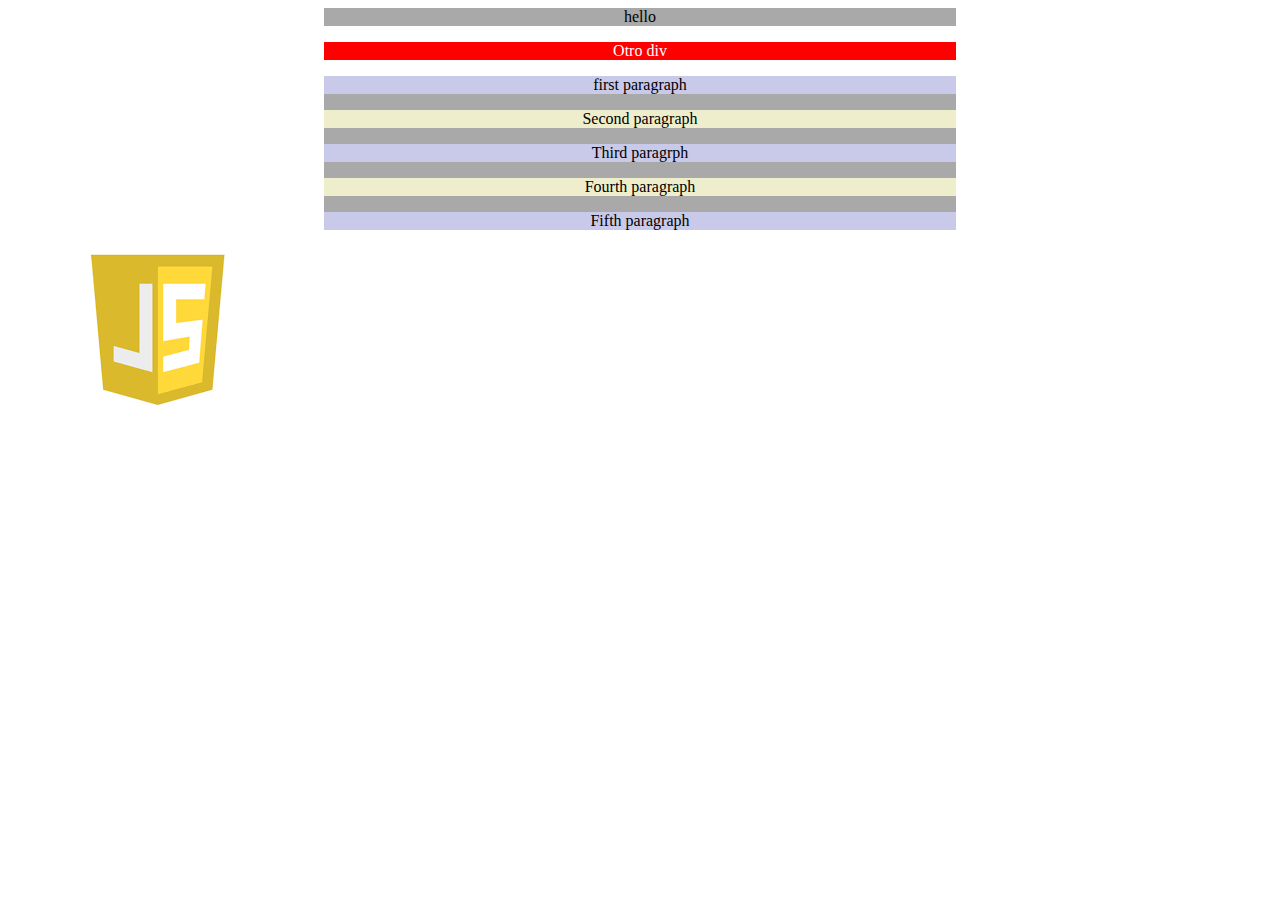
<file: Basico/index.html>
<html lang="en">
  <head>
    <meta charset="UTF-8" />
    <meta http-equiv="X-UA-Compatible" content="IE=edge" />
    <meta name="viewport" content="width=device-width, initial-scale=1.0" />

    <script src="../jqueryLibrary.js"></script>
    <script src="app.js" type="text/javascript"></script>
    <link rel="stylesheet" href="style.css" />

    <title>Document</title>
  </head>
  <body>
    <div class="container">hello</div>
    <div class="container"><p class="paraf">Otro div</p></div>

    <div>
      <p>first paragraph</p>
      <p>Second paragraph</p>
      <p>Third paragrph</p>
      <p>Fourth paragraph</p>
      <p>Fifth paragraph</p>
    </div>

    <img src="js.png" alt="Js" class="image" />
  </body>
</html>
</file>
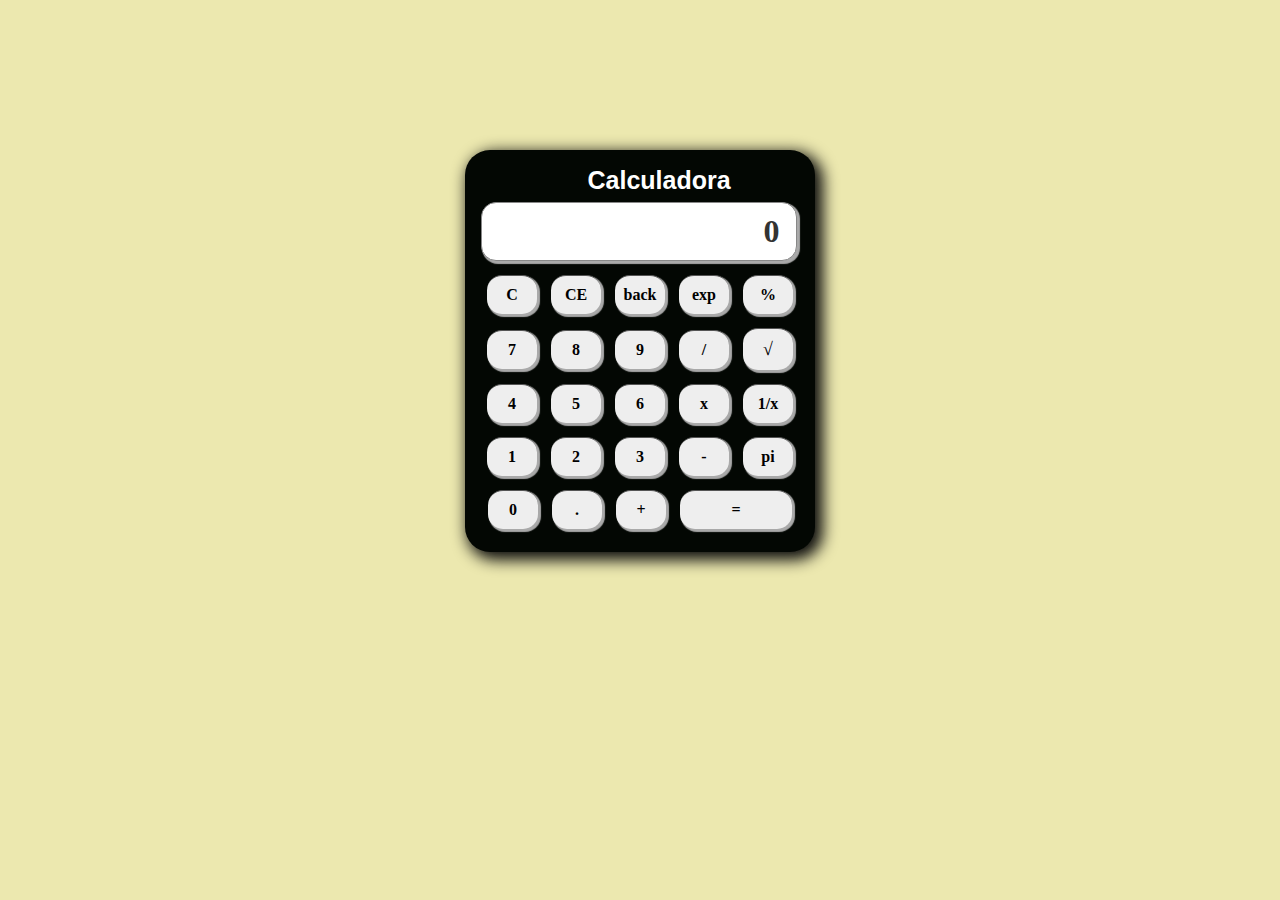
<file: calculator/index.html>
<html lang="en">
  <head>
    <meta charset="UTF-8" />
    <meta http-equiv="X-UA-Compatible" content="IE=edge" />
    <meta name="viewport" content="width=device-width, initial-scale=1.0" />
    <link rel="stylesheet" href="style.css" />
    <link
      rel="stylesheet"
      href="https://cdnjs.cloudflare.com/ajax/libs/font-awesome/4.7.0/css/font-awesome.min.css"
    />
    <title>Calculator</title>
  </head>
  <body>
    <div class="calculator">
      <p>Calculadora</p>
      <div class="row">
        <div class="screen">0123456789</div>
      </div>

      <div class="row">
        <div class="btn">C</div>
        <div class="btn">CE</div>
        <div class="btn backspace">back</div>
        <div class="btn plus-minus">exp</div>
        <div class="btn percent">%</div>
      </div>

      <div class="row">
        <div class="btn">7</div>
        <div class="btn">8</div>
        <div class="btn">9</div>
        <div class="btn divide">/</div>
        <div class="btn square">√</div>
      </div>

      <div class="row">
        <div class="btn">4</div>
        <div class="btn">5</div>
        <div class="btn">6</div>
        <div class="btn multiply">x</div>
        <div class="btn inverse">1/x</div>
      </div>

      <div class="row">
        <div class="btn">1</div>
        <div class="btn">2</div>
        <div class="btn">3</div>
        <div class="btn minus">-</div>
        <div class="btn pi">pi</div>
      </div>

      <div class="row">
        <div class="btn zero">0</div>
        <div class="btn decimal">.</div>
        <div class="btn add">+</div>
        <div class="btn equal">=</div>
      </div>
    </div>
  </body>

  <script src="../jqueryLibrary.js"></script>
  <script src="app.js" type="text/javascript"></script>
</html>
</file>
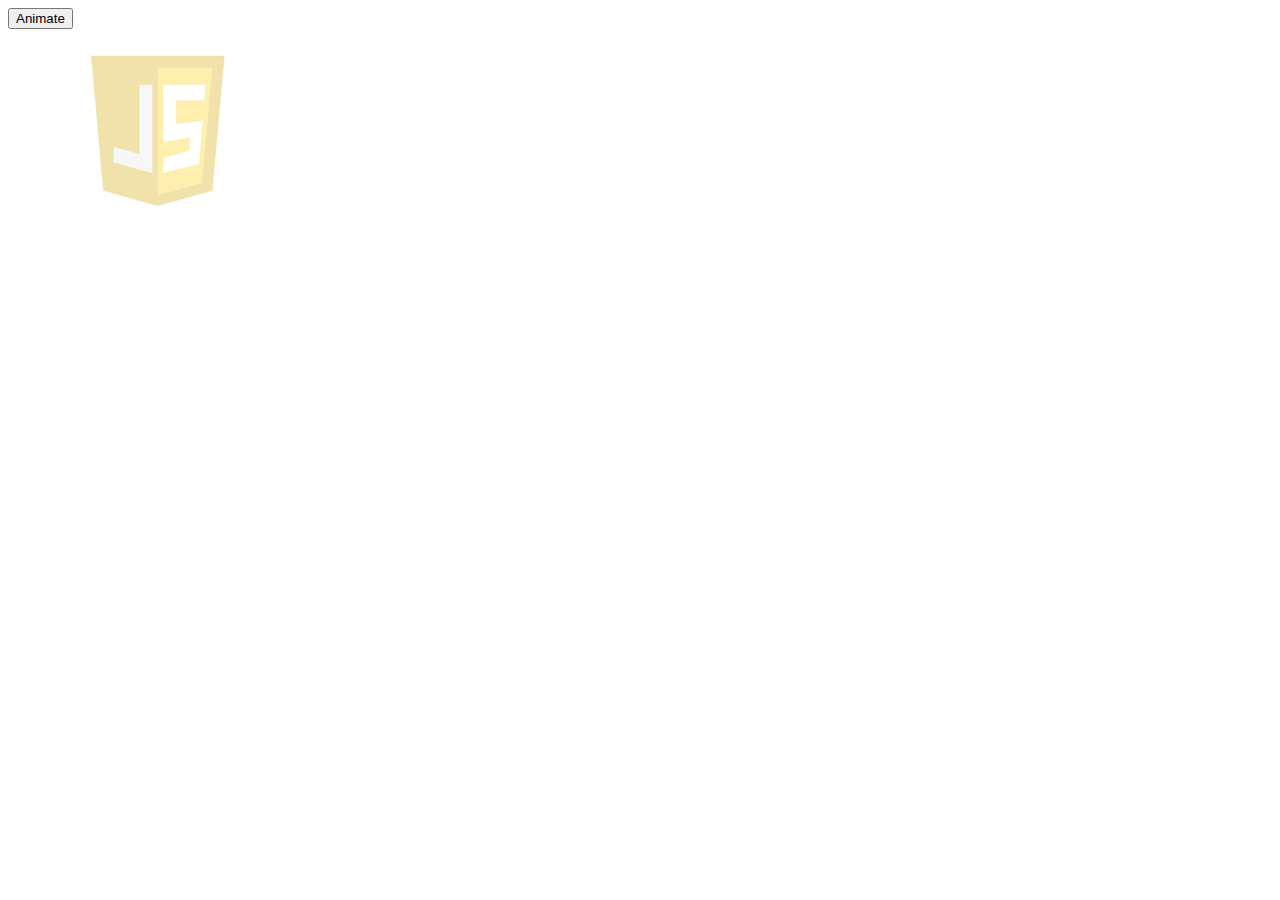
<file: cssTagOnly/index.html>
<html lang="en">
  <head>
    <meta charset="UTF-8" />
    <meta http-equiv="X-UA-Compatible" content="IE=edge" />
    <meta name="viewport" content="width=device-width, initial-scale=1.0" />

    <script src="../jqueryLibrary.js"></script>
    <script src="app.js" type="text/javascript"></script>
    <link rel="stylesheet" href="style.css" />

    <title>Document</title>
  </head>
  <body>
    <button id="animate">Animate</button>
    <br />
    <br />
    <div>
      <img src="js.png" alt="Js" id="image" />
    </div>
  </body>
</html>
</file>
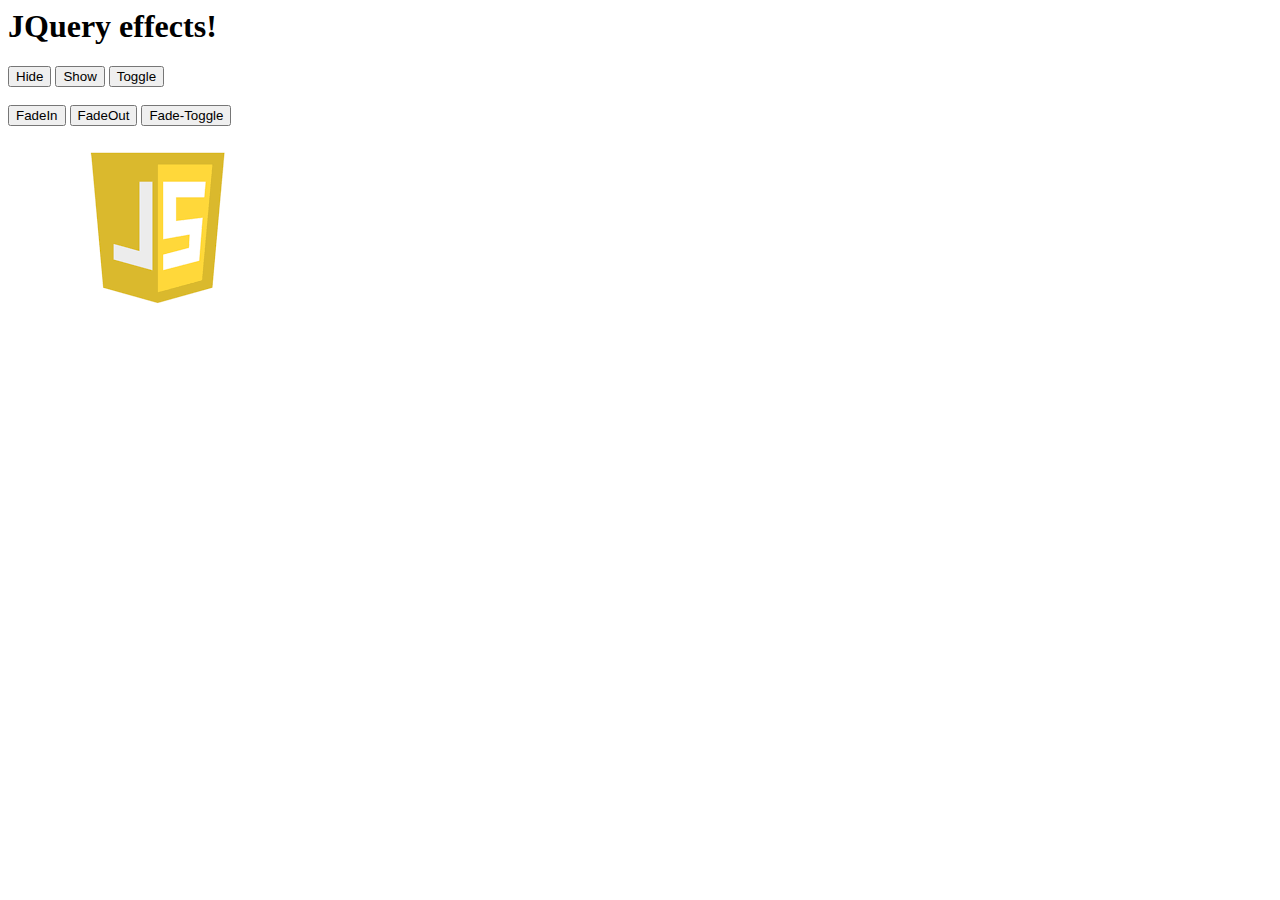
<file: effects/index.html>
<html lang="en">
  <head>
    <meta charset="UTF-8" />
    <meta http-equiv="X-UA-Compatible" content="IE=edge" />
    <meta name="viewport" content="width=device-width, initial-scale=1.0" />

    <script src="../jqueryLibrary.js"></script>
    <script src="app.js" type="text/javascript"></script>
    <link rel="stylesheet" href="style.css" />

    <title>Document</title>
  </head>
  <body>
    <h1>JQuery effects!</h1>
    <button class="btn1">Hide</button>
    <button class="btn2">Show</button>
    <button class="btn3">Toggle</button>
    <br />
    <br />
    <button class="btn4">FadeIn</button>
    <button class="btn5">FadeOut</button>
    <button class="btn6">Fade-Toggle</button>
    <br />
    <br />
    <img src="js.png" alt="Js" class="image" />
  </body>
</html>
</file>
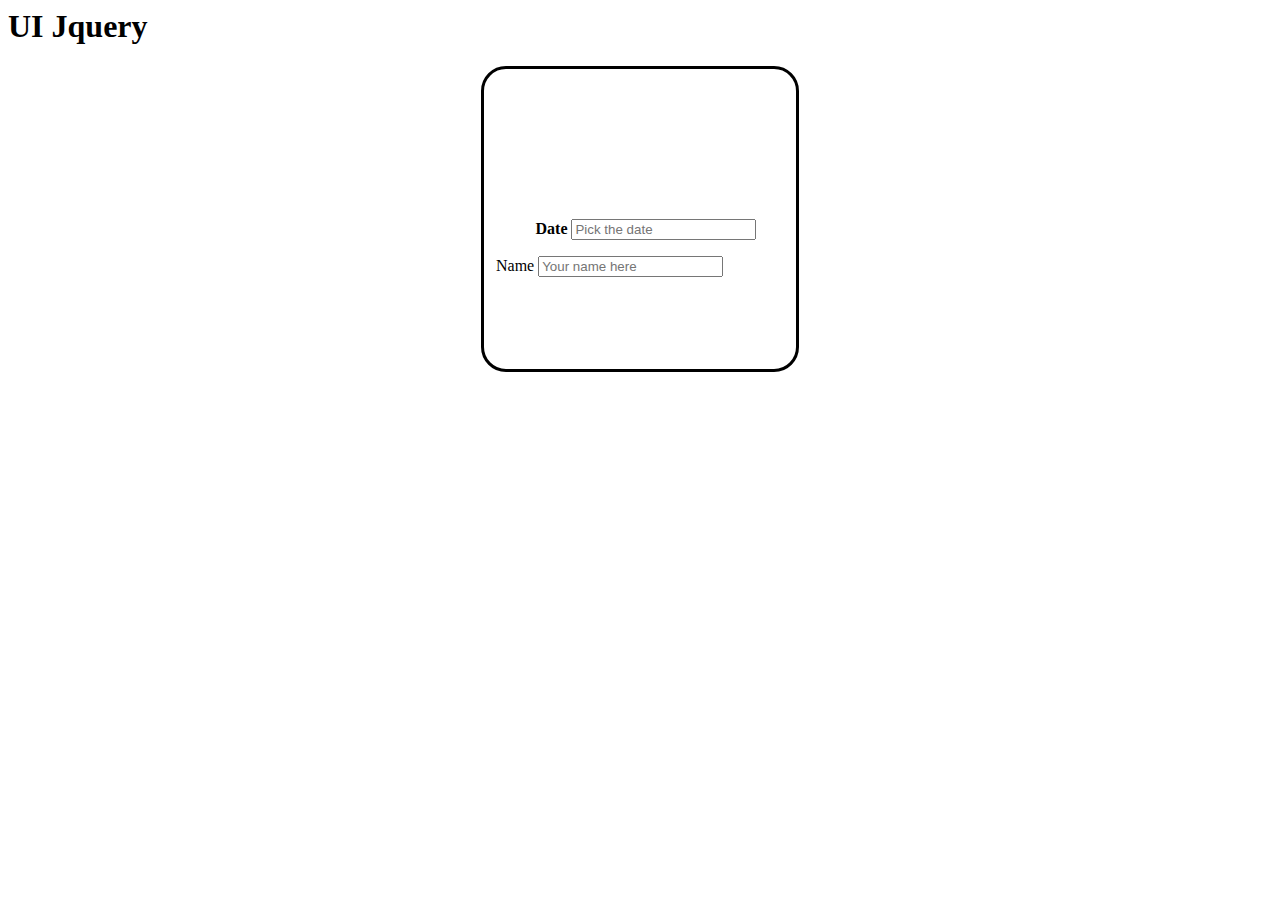
<file: jquery_ui/index.html>
<html lang="en">
  <head>
    <meta charset="UTF-8" />
    <meta http-equiv="X-UA-Compatible" content="IE=edge" />
    <meta name="viewport" content="width=device-width, initial-scale=1.0" />

    <!--the ui library css-->
    <link rel="stylesheet" href="../UI_Jquery/jquery-ui.css" />
    <link rel="stylesheet" href="../UI_Jquery/jquery-ui.structure.css" />
    <link rel="stylesheet" href="../UI_Jquery/jquery-ui.theme.css" />

    <!--css file-->
    <link rel="stylesheet" href="style.css" />

    <title>UI Jquery</title>
  </head>
  <body>
    <h1>UI Jquery</h1>

    <div id="div1">
      <p>
        Date
        <input id="date" type="text" placeholder="Pick the date" />
      </p>

      <p>
        Name
        <input id="tool" type="text" placeholder="Your name here" title="" />
      </p>
    </div>
  </body>

  <!--Js libraries-->
  <script src="../jqueryLibrary.js"></script>
  <script src="../UI_Jquery/jquery-ui.js"></script>

  <script src="app.js" type="text/javascript"></script>
</html>
</file>
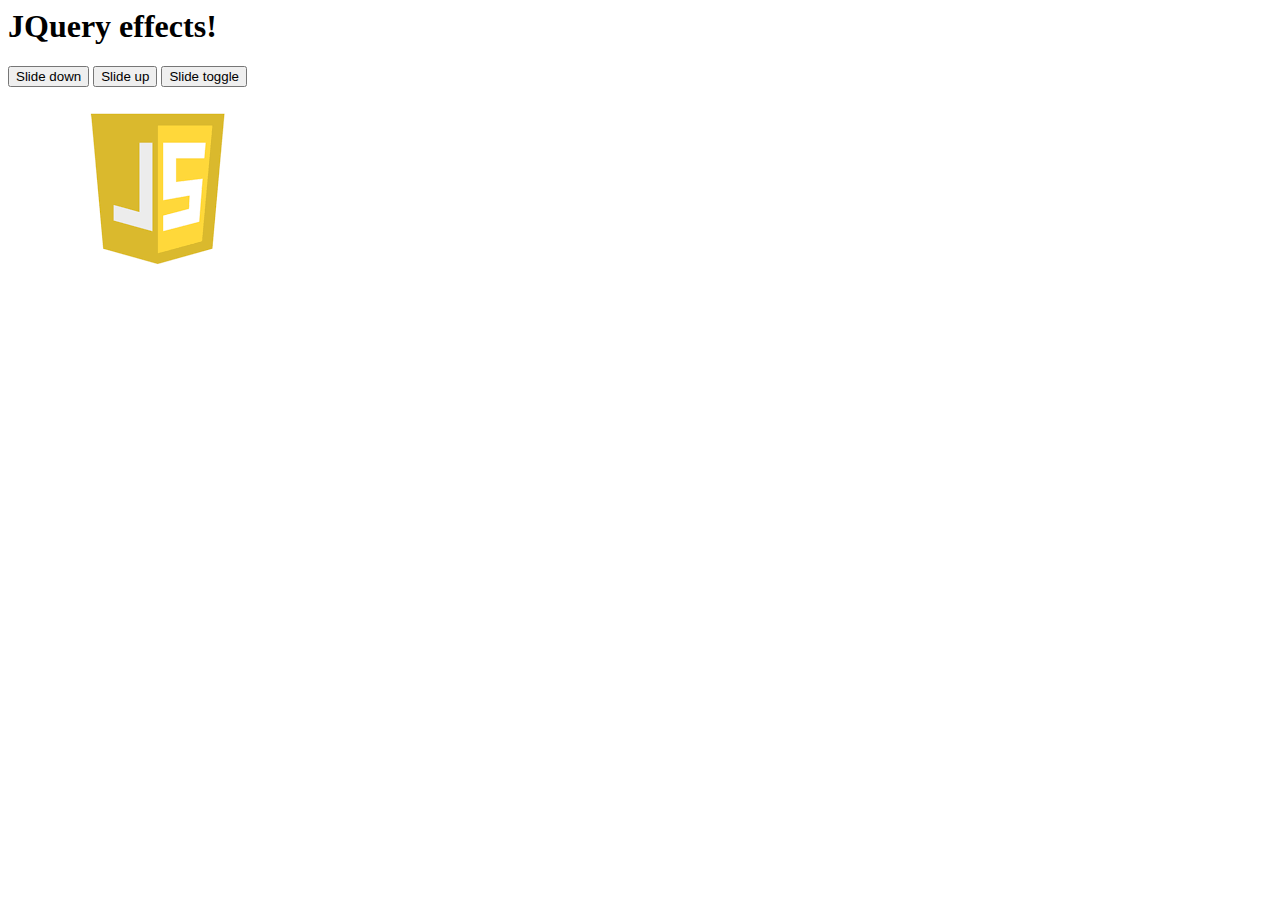
<file: Slide/index.html>
<html lang="en">
  <head>
    <meta charset="UTF-8" />
    <meta http-equiv="X-UA-Compatible" content="IE=edge" />
    <meta name="viewport" content="width=device-width, initial-scale=1.0" />

    <script src="../jqueryLibrary.js"></script>
    <script src="app.js" type="text/javascript"></script>
    <link rel="stylesheet" href="style.css" />

    <title>Document</title>
  </head>
  <body>
    <h1>JQuery effects!</h1>
    <button id="btn1">Slide down</button>
    <button id="btn2">Slide up</button>
    <button id="btn3">Slide toggle</button>

    <br />
    <br />
    <img src="js.png" alt="Js" id="image" />
  </body>
</html>
</file>
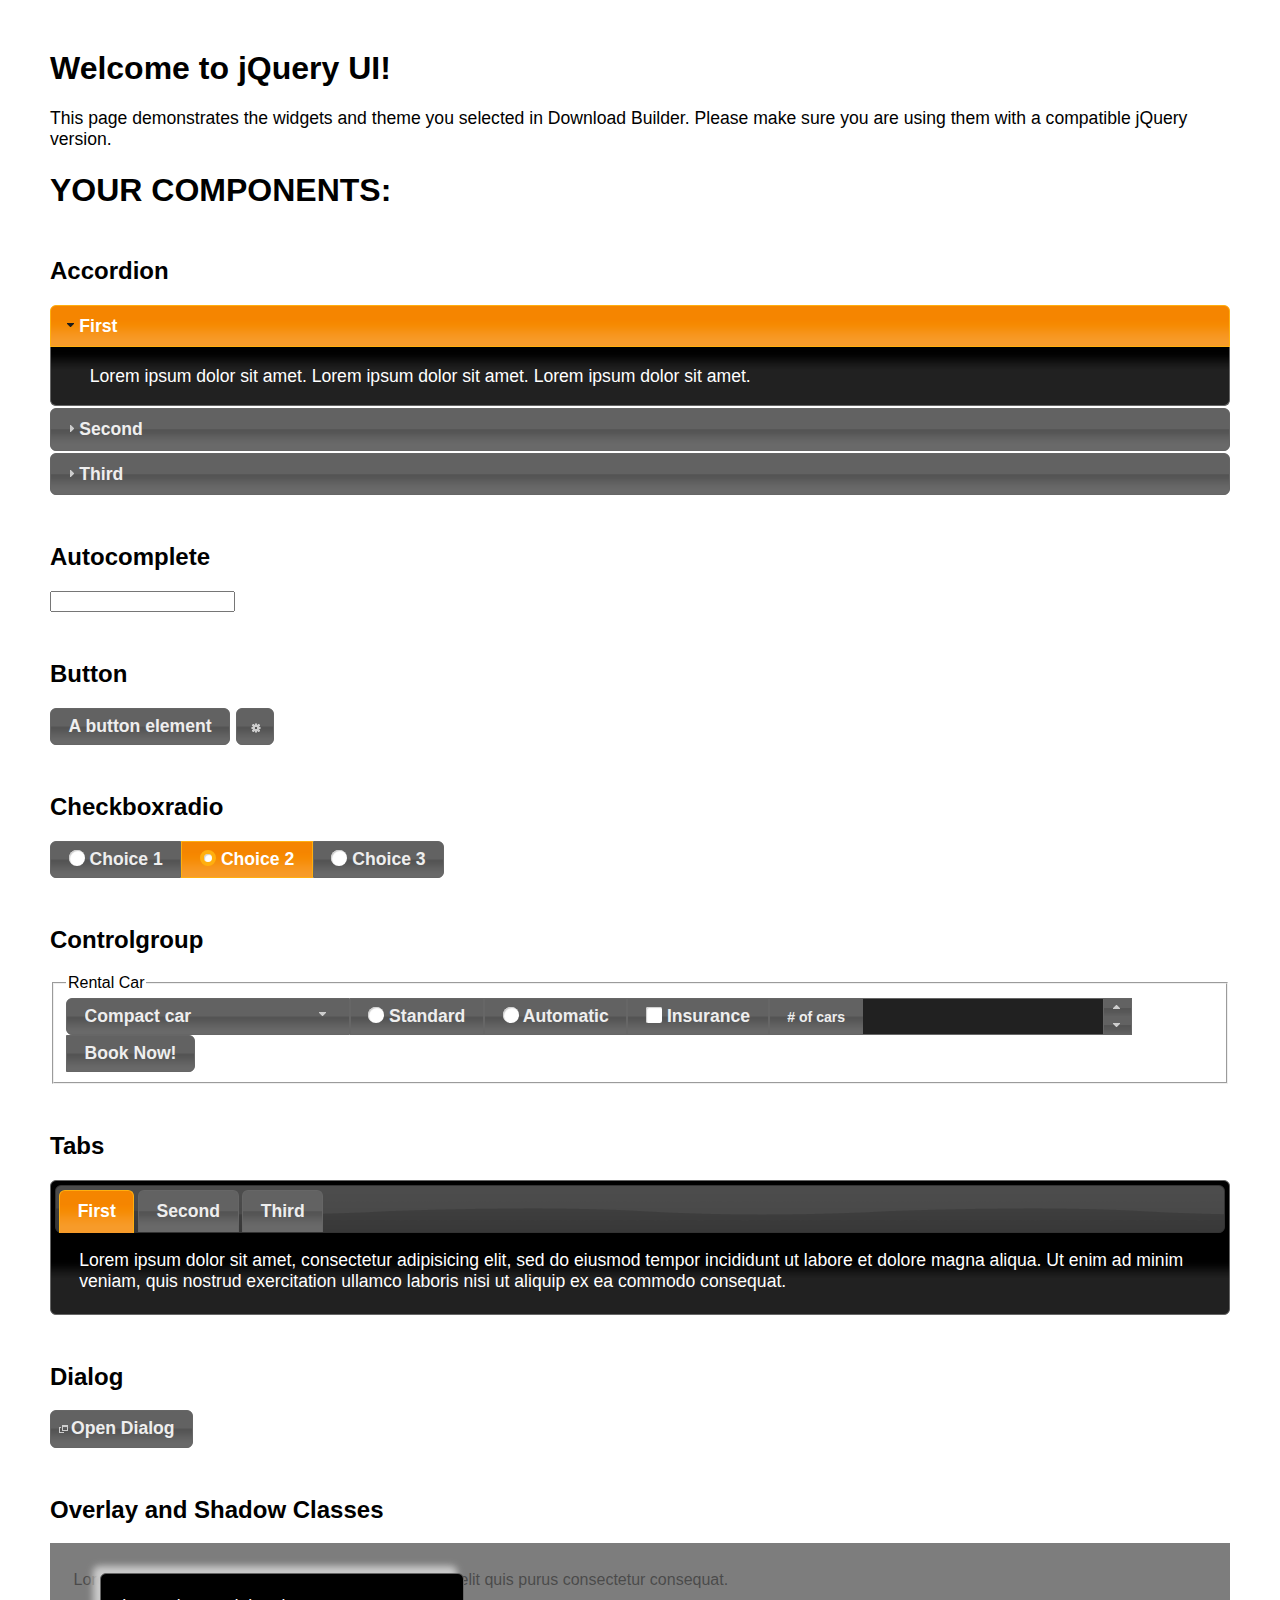
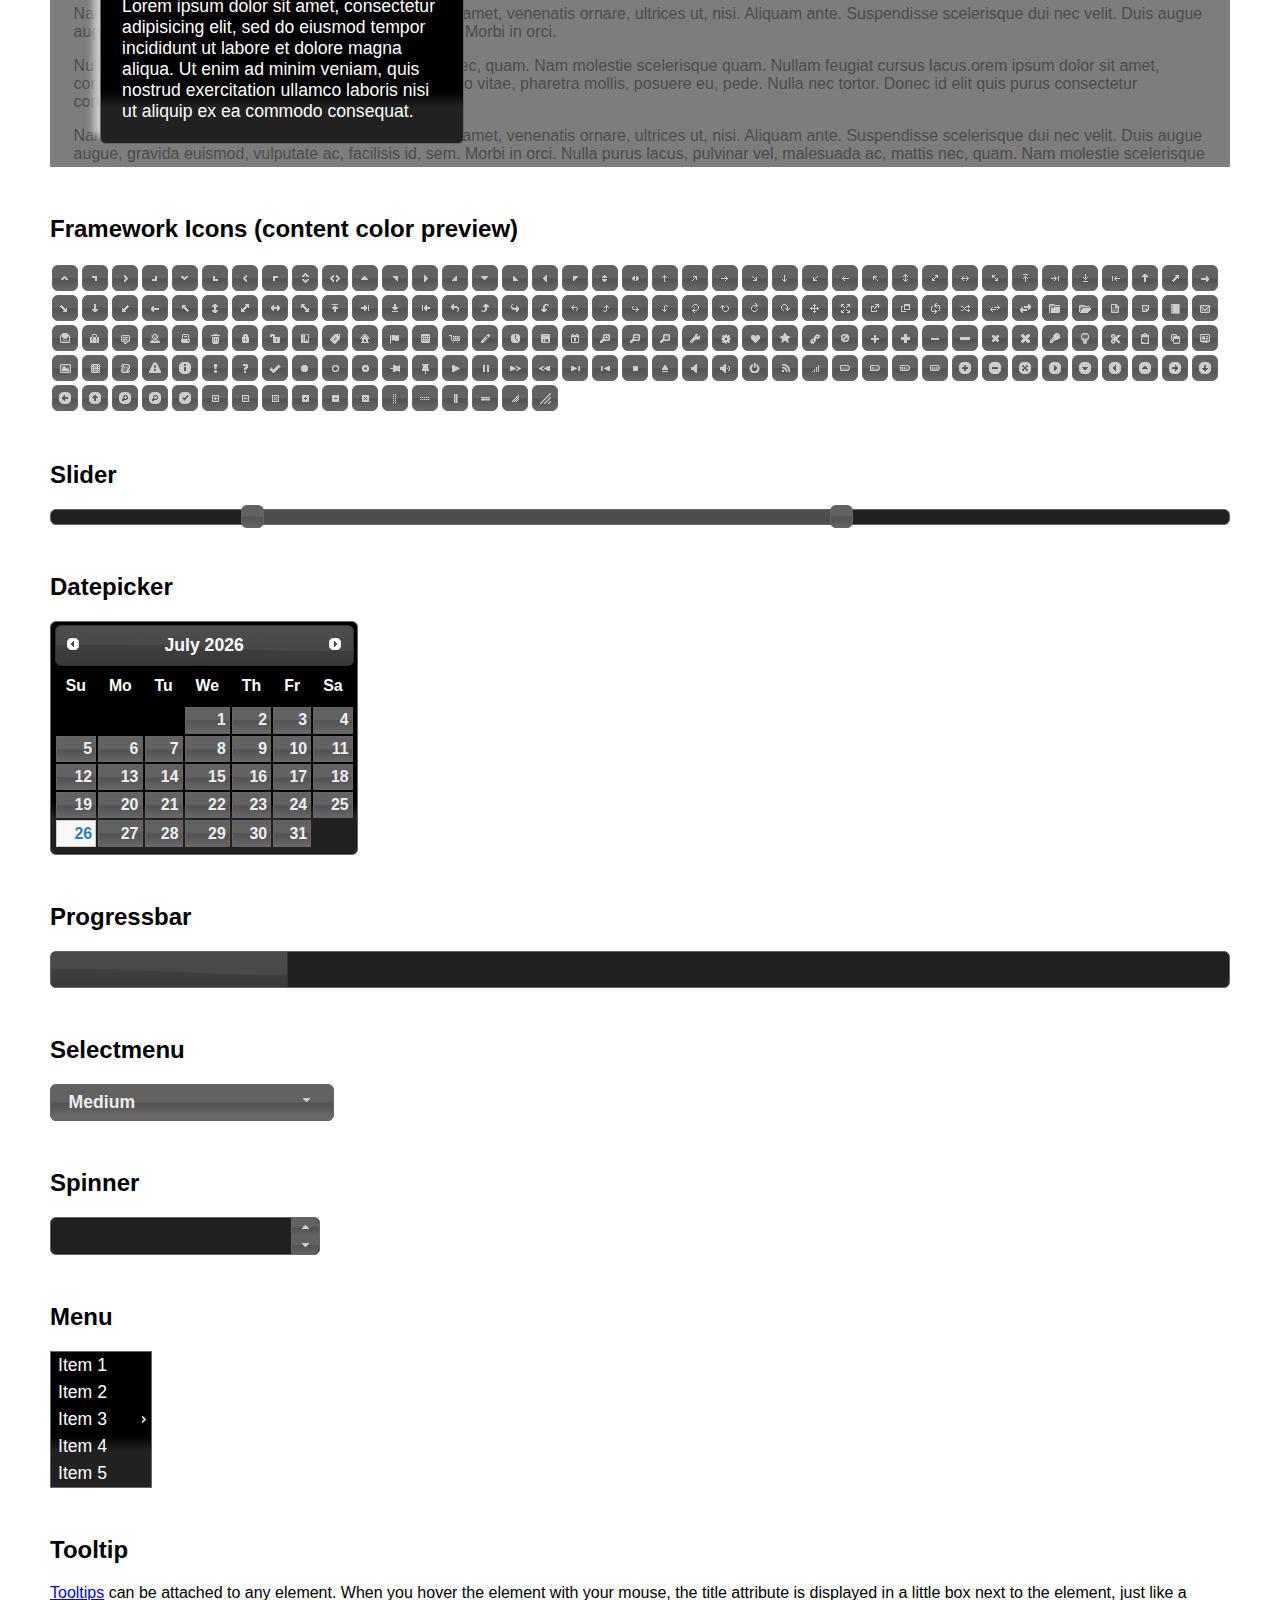
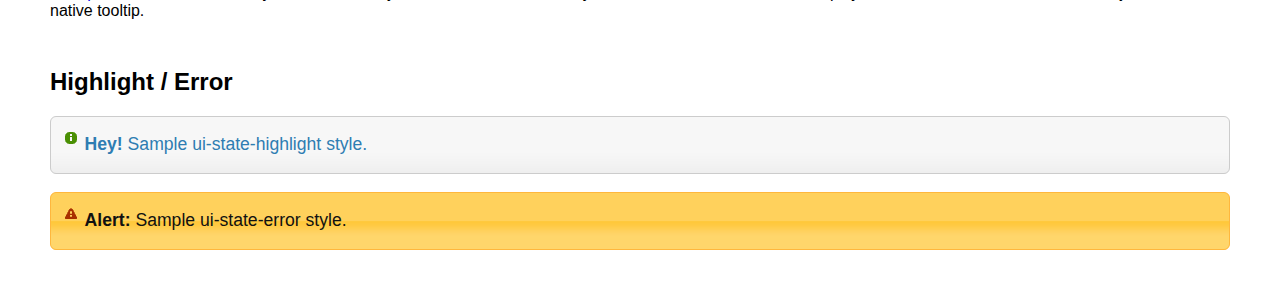
<file: themeCostumLibrary/index.html>
<!doctype html>
<html lang="us">
<head>
	<meta charset="utf-8">
	<title>jQuery UI Example Page</title>
	<link href="jquery-ui.css" rel="stylesheet">
	<style>
	body{
		font-family: "Trebuchet MS", sans-serif;
		margin: 50px;
	}
	.demoHeaders {
		margin-top: 2em;
	}
	#dialog-link {
		padding: .4em 1em .4em 20px;
		text-decoration: none;
		position: relative;
	}
	#dialog-link span.ui-icon {
		margin: 0 5px 0 0;
		position: absolute;
		left: .2em;
		top: 50%;
		margin-top: -8px;
	}
	#icons {
		margin: 0;
		padding: 0;
	}
	#icons li {
		margin: 2px;
		position: relative;
		padding: 4px 0;
		cursor: pointer;
		float: left;
		list-style: none;
	}
	#icons span.ui-icon {
		float: left;
		margin: 0 4px;
	}
	.fakewindowcontain .ui-widget-overlay {
		position: absolute;
	}
	select {
		width: 200px;
	}
	</style>
</head>
<body>

<h1>Welcome to jQuery UI!</h1>

<div class="ui-widget">
	<p>This page demonstrates the widgets and theme you selected in Download Builder. Please make sure you are using them with a compatible jQuery version.</p>
</div>

<h1>YOUR COMPONENTS:</h1>

<!-- Accordion -->
<h2 class="demoHeaders">Accordion</h2>
<div id="accordion">
	<h3>First</h3>
	<div>Lorem ipsum dolor sit amet. Lorem ipsum dolor sit amet. Lorem ipsum dolor sit amet.</div>
	<h3>Second</h3>
	<div>Phasellus mattis tincidunt nibh.</div>
	<h3>Third</h3>
	<div>Nam dui erat, auctor a, dignissim quis.</div>
</div>

<!-- Autocomplete -->
<h2 class="demoHeaders">Autocomplete</h2>
<div>
	<input id="autocomplete" title="type &quot;a&quot;">
</div>

<!-- Button -->
<h2 class="demoHeaders">Button</h2>
<button id="button">A button element</button>
<button id="button-icon">An icon-only button</button>

<!-- Checkboxradio -->
<h2 class="demoHeaders">Checkboxradio</h2>
<form style="margin-top: 1em;">
	<div id="radioset">
		<input type="radio" id="radio1" name="radio"><label for="radio1">Choice 1</label>
		<input type="radio" id="radio2" name="radio" checked="checked"><label for="radio2">Choice 2</label>
		<input type="radio" id="radio3" name="radio"><label for="radio3">Choice 3</label>
	</div>
</form>

<!-- Controlgroup -->
<h2 class="demoHeaders">Controlgroup</h2>
<fieldset>
	<legend>Rental Car</legend>
	<div id="controlgroup">
		<select id="car-type">
			<option>Compact car</option>
			<option>Midsize car</option>
			<option>Full size car</option>
			<option>SUV</option>
			<option>Luxury</option>
			<option>Truck</option>
			<option>Van</option>
		</select>
		<label for="transmission-standard">Standard</label>
		<input type="radio" name="transmission" id="transmission-standard">
		<label for="transmission-automatic">Automatic</label>
		<input type="radio" name="transmission" id="transmission-automatic">
		<label for="insurance">Insurance</label>
		<input type="checkbox" name="insurance" id="insurance">
		<label for="horizontal-spinner" class="ui-controlgroup-label"># of cars</label>
		<input id="horizontal-spinner" class="ui-spinner-input">
		<button>Book Now!</button>
	</div>
</fieldset>

<!-- Tabs -->
<h2 class="demoHeaders">Tabs</h2>
<div id="tabs">
	<ul>
		<li><a href="#tabs-1">First</a></li>
		<li><a href="#tabs-2">Second</a></li>
		<li><a href="#tabs-3">Third</a></li>
	</ul>
	<div id="tabs-1">Lorem ipsum dolor sit amet, consectetur adipisicing elit, sed do eiusmod tempor incididunt ut labore et dolore magna aliqua. Ut enim ad minim veniam, quis nostrud exercitation ullamco laboris nisi ut aliquip ex ea commodo consequat.</div>
	<div id="tabs-2">Phasellus mattis tincidunt nibh. Cras orci urna, blandit id, pretium vel, aliquet ornare, felis. Maecenas scelerisque sem non nisl. Fusce sed lorem in enim dictum bibendum.</div>
	<div id="tabs-3">Nam dui erat, auctor a, dignissim quis, sollicitudin eu, felis. Pellentesque nisi urna, interdum eget, sagittis et, consequat vestibulum, lacus. Mauris porttitor ullamcorper augue.</div>
</div>

<h2 class="demoHeaders">Dialog</h2>
<p>
	<button id="dialog-link" class="ui-button ui-corner-all ui-widget">
		<span class="ui-icon ui-icon-newwin"></span>Open Dialog
	</button>
</p>

<h2 class="demoHeaders">Overlay and Shadow Classes</h2>
<div style="position: relative; width: 96%; height: 200px; padding:1% 2%; overflow:hidden;" class="fakewindowcontain">
	<p>Lorem ipsum dolor sit amet,  Nulla nec tortor. Donec id elit quis purus consectetur consequat. </p><p>Nam congue semper tellus. Sed erat dolor, dapibus sit amet, venenatis ornare, ultrices ut, nisi. Aliquam ante. Suspendisse scelerisque dui nec velit. Duis augue augue, gravida euismod, vulputate ac, facilisis id, sem. Morbi in orci. </p><p>Nulla purus lacus, pulvinar vel, malesuada ac, mattis nec, quam. Nam molestie scelerisque quam. Nullam feugiat cursus lacus.orem ipsum dolor sit amet, consectetur adipiscing elit. Donec libero risus, commodo vitae, pharetra mollis, posuere eu, pede. Nulla nec tortor. Donec id elit quis purus consectetur consequat. </p><p>Nam congue semper tellus. Sed erat dolor, dapibus sit amet, venenatis ornare, ultrices ut, nisi. Aliquam ante. Suspendisse scelerisque dui nec velit. Duis augue augue, gravida euismod, vulputate ac, facilisis id, sem. Morbi in orci. Nulla purus lacus, pulvinar vel, malesuada ac, mattis nec, quam. Nam molestie scelerisque quam. </p><p>Nullam feugiat cursus lacus.orem ipsum dolor sit amet, consectetur adipiscing elit. Donec libero risus, commodo vitae, pharetra mollis, posuere eu, pede. Nulla nec tortor. Donec id elit quis purus consectetur consequat. Nam congue semper tellus. Sed erat dolor, dapibus sit amet, venenatis ornare, ultrices ut, nisi. Aliquam ante. </p><p>Suspendisse scelerisque dui nec velit. Duis augue augue, gravida euismod, vulputate ac, facilisis id, sem. Morbi in orci. Nulla purus lacus, pulvinar vel, malesuada ac, mattis nec, quam. Nam molestie scelerisque quam. Nullam feugiat cursus lacus.orem ipsum dolor sit amet, consectetur adipiscing elit. Donec libero risus, commodo vitae, pharetra mollis, posuere eu, pede. Nulla nec tortor. Donec id elit quis purus consectetur consequat. Nam congue semper tellus. Sed erat dolor, dapibus sit amet, venenatis ornare, ultrices ut, nisi. </p>

	<!-- ui-dialog -->
	<div class="ui-widget-overlay ui-front"></div>
	<div style="position: absolute; width: 320px; left: 50px; top: 30px; padding: 1.2em" class="ui-widget ui-front ui-widget-content ui-corner-all ui-widget-shadow">
		Lorem ipsum dolor sit amet, consectetur adipisicing elit, sed do eiusmod tempor incididunt ut labore et dolore magna aliqua. Ut enim ad minim veniam, quis nostrud exercitation ullamco laboris nisi ut aliquip ex ea commodo consequat.
	</div>

</div>

<!-- ui-dialog -->
<div id="dialog" title="Dialog Title">
	<p>Lorem ipsum dolor sit amet, consectetur adipisicing elit, sed do eiusmod tempor incididunt ut labore et dolore magna aliqua. Ut enim ad minim veniam, quis nostrud exercitation ullamco laboris nisi ut aliquip ex ea commodo consequat.</p>
</div>


<h2 class="demoHeaders">Framework Icons (content color preview)</h2>
<ul id="icons" class="ui-widget ui-helper-clearfix">
	<li class="ui-state-default ui-corner-all" title=".ui-icon-caret-1-n"><span class="ui-icon ui-icon-caret-1-n"></span></li>
	<li class="ui-state-default ui-corner-all" title=".ui-icon-caret-1-ne"><span class="ui-icon ui-icon-caret-1-ne"></span></li>
	<li class="ui-state-default ui-corner-all" title=".ui-icon-caret-1-e"><span class="ui-icon ui-icon-caret-1-e"></span></li>
	<li class="ui-state-default ui-corner-all" title=".ui-icon-caret-1-se"><span class="ui-icon ui-icon-caret-1-se"></span></li>
	<li class="ui-state-default ui-corner-all" title=".ui-icon-caret-1-s"><span class="ui-icon ui-icon-caret-1-s"></span></li>
	<li class="ui-state-default ui-corner-all" title=".ui-icon-caret-1-sw"><span class="ui-icon ui-icon-caret-1-sw"></span></li>
	<li class="ui-state-default ui-corner-all" title=".ui-icon-caret-1-w"><span class="ui-icon ui-icon-caret-1-w"></span></li>
	<li class="ui-state-default ui-corner-all" title=".ui-icon-caret-1-nw"><span class="ui-icon ui-icon-caret-1-nw"></span></li>
	<li class="ui-state-default ui-corner-all" title=".ui-icon-caret-2-n-s"><span class="ui-icon ui-icon-caret-2-n-s"></span></li>
	<li class="ui-state-default ui-corner-all" title=".ui-icon-caret-2-e-w"><span class="ui-icon ui-icon-caret-2-e-w"></span></li>
	<li class="ui-state-default ui-corner-all" title=".ui-icon-triangle-1-n"><span class="ui-icon ui-icon-triangle-1-n"></span></li>
	<li class="ui-state-default ui-corner-all" title=".ui-icon-triangle-1-ne"><span class="ui-icon ui-icon-triangle-1-ne"></span></li>
	<li class="ui-state-default ui-corner-all" title=".ui-icon-triangle-1-e"><span class="ui-icon ui-icon-triangle-1-e"></span></li>
	<li class="ui-state-default ui-corner-all" title=".ui-icon-triangle-1-se"><span class="ui-icon ui-icon-triangle-1-se"></span></li>
	<li class="ui-state-default ui-corner-all" title=".ui-icon-triangle-1-s"><span class="ui-icon ui-icon-triangle-1-s"></span></li>
	<li class="ui-state-default ui-corner-all" title=".ui-icon-triangle-1-sw"><span class="ui-icon ui-icon-triangle-1-sw"></span></li>
	<li class="ui-state-default ui-corner-all" title=".ui-icon-triangle-1-w"><span class="ui-icon ui-icon-triangle-1-w"></span></li>
	<li class="ui-state-default ui-corner-all" title=".ui-icon-triangle-1-nw"><span class="ui-icon ui-icon-triangle-1-nw"></span></li>
	<li class="ui-state-default ui-corner-all" title=".ui-icon-triangle-2-n-s"><span class="ui-icon ui-icon-triangle-2-n-s"></span></li>
	<li class="ui-state-default ui-corner-all" title=".ui-icon-triangle-2-e-w"><span class="ui-icon ui-icon-triangle-2-e-w"></span></li>
	<li class="ui-state-default ui-corner-all" title=".ui-icon-arrow-1-n"><span class="ui-icon ui-icon-arrow-1-n"></span></li>
	<li class="ui-state-default ui-corner-all" title=".ui-icon-arrow-1-ne"><span class="ui-icon ui-icon-arrow-1-ne"></span></li>
	<li class="ui-state-default ui-corner-all" title=".ui-icon-arrow-1-e"><span class="ui-icon ui-icon-arrow-1-e"></span></li>
	<li class="ui-state-default ui-corner-all" title=".ui-icon-arrow-1-se"><span class="ui-icon ui-icon-arrow-1-se"></span></li>
	<li class="ui-state-default ui-corner-all" title=".ui-icon-arrow-1-s"><span class="ui-icon ui-icon-arrow-1-s"></span></li>
	<li class="ui-state-default ui-corner-all" title=".ui-icon-arrow-1-sw"><span class="ui-icon ui-icon-arrow-1-sw"></span></li>
	<li class="ui-state-default ui-corner-all" title=".ui-icon-arrow-1-w"><span class="ui-icon ui-icon-arrow-1-w"></span></li>
	<li class="ui-state-default ui-corner-all" title=".ui-icon-arrow-1-nw"><span class="ui-icon ui-icon-arrow-1-nw"></span></li>
	<li class="ui-state-default ui-corner-all" title=".ui-icon-arrow-2-n-s"><span class="ui-icon ui-icon-arrow-2-n-s"></span></li>
	<li class="ui-state-default ui-corner-all" title=".ui-icon-arrow-2-ne-sw"><span class="ui-icon ui-icon-arrow-2-ne-sw"></span></li>
	<li class="ui-state-default ui-corner-all" title=".ui-icon-arrow-2-e-w"><span class="ui-icon ui-icon-arrow-2-e-w"></span></li>
	<li class="ui-state-default ui-corner-all" title=".ui-icon-arrow-2-se-nw"><span class="ui-icon ui-icon-arrow-2-se-nw"></span></li>
	<li class="ui-state-default ui-corner-all" title=".ui-icon-arrowstop-1-n"><span class="ui-icon ui-icon-arrowstop-1-n"></span></li>
	<li class="ui-state-default ui-corner-all" title=".ui-icon-arrowstop-1-e"><span class="ui-icon ui-icon-arrowstop-1-e"></span></li>
	<li class="ui-state-default ui-corner-all" title=".ui-icon-arrowstop-1-s"><span class="ui-icon ui-icon-arrowstop-1-s"></span></li>
	<li class="ui-state-default ui-corner-all" title=".ui-icon-arrowstop-1-w"><span class="ui-icon ui-icon-arrowstop-1-w"></span></li>
	<li class="ui-state-default ui-corner-all" title=".ui-icon-arrowthick-1-n"><span class="ui-icon ui-icon-arrowthick-1-n"></span></li>
	<li class="ui-state-default ui-corner-all" title=".ui-icon-arrowthick-1-ne"><span class="ui-icon ui-icon-arrowthick-1-ne"></span></li>
	<li class="ui-state-default ui-corner-all" title=".ui-icon-arrowthick-1-e"><span class="ui-icon ui-icon-arrowthick-1-e"></span></li>
	<li class="ui-state-default ui-corner-all" title=".ui-icon-arrowthick-1-se"><span class="ui-icon ui-icon-arrowthick-1-se"></span></li>
	<li class="ui-state-default ui-corner-all" title=".ui-icon-arrowthick-1-s"><span class="ui-icon ui-icon-arrowthick-1-s"></span></li>
	<li class="ui-state-default ui-corner-all" title=".ui-icon-arrowthick-1-sw"><span class="ui-icon ui-icon-arrowthick-1-sw"></span></li>
	<li class="ui-state-default ui-corner-all" title=".ui-icon-arrowthick-1-w"><span class="ui-icon ui-icon-arrowthick-1-w"></span></li>
	<li class="ui-state-default ui-corner-all" title=".ui-icon-arrowthick-1-nw"><span class="ui-icon ui-icon-arrowthick-1-nw"></span></li>
	<li class="ui-state-default ui-corner-all" title=".ui-icon-arrowthick-2-n-s"><span class="ui-icon ui-icon-arrowthick-2-n-s"></span></li>
	<li class="ui-state-default ui-corner-all" title=".ui-icon-arrowthick-2-ne-sw"><span class="ui-icon ui-icon-arrowthick-2-ne-sw"></span></li>
	<li class="ui-state-default ui-corner-all" title=".ui-icon-arrowthick-2-e-w"><span class="ui-icon ui-icon-arrowthick-2-e-w"></span></li>
	<li class="ui-state-default ui-corner-all" title=".ui-icon-arrowthick-2-se-nw"><span class="ui-icon ui-icon-arrowthick-2-se-nw"></span></li>
	<li class="ui-state-default ui-corner-all" title=".ui-icon-arrowthickstop-1-n"><span class="ui-icon ui-icon-arrowthickstop-1-n"></span></li>
	<li class="ui-state-default ui-corner-all" title=".ui-icon-arrowthickstop-1-e"><span class="ui-icon ui-icon-arrowthickstop-1-e"></span></li>
	<li class="ui-state-default ui-corner-all" title=".ui-icon-arrowthickstop-1-s"><span class="ui-icon ui-icon-arrowthickstop-1-s"></span></li>
	<li class="ui-state-default ui-corner-all" title=".ui-icon-arrowthickstop-1-w"><span class="ui-icon ui-icon-arrowthickstop-1-w"></span></li>
	<li class="ui-state-default ui-corner-all" title=".ui-icon-arrowreturnthick-1-w"><span class="ui-icon ui-icon-arrowreturnthick-1-w"></span></li>
	<li class="ui-state-default ui-corner-all" title=".ui-icon-arrowreturnthick-1-n"><span class="ui-icon ui-icon-arrowreturnthick-1-n"></span></li>
	<li class="ui-state-default ui-corner-all" title=".ui-icon-arrowreturnthick-1-e"><span class="ui-icon ui-icon-arrowreturnthick-1-e"></span></li>
	<li class="ui-state-default ui-corner-all" title=".ui-icon-arrowreturnthick-1-s"><span class="ui-icon ui-icon-arrowreturnthick-1-s"></span></li>
	<li class="ui-state-default ui-corner-all" title=".ui-icon-arrowreturn-1-w"><span class="ui-icon ui-icon-arrowreturn-1-w"></span></li>
	<li class="ui-state-default ui-corner-all" title=".ui-icon-arrowreturn-1-n"><span class="ui-icon ui-icon-arrowreturn-1-n"></span></li>
	<li class="ui-state-default ui-corner-all" title=".ui-icon-arrowreturn-1-e"><span class="ui-icon ui-icon-arrowreturn-1-e"></span></li>
	<li class="ui-state-default ui-corner-all" title=".ui-icon-arrowreturn-1-s"><span class="ui-icon ui-icon-arrowreturn-1-s"></span></li>
	<li class="ui-state-default ui-corner-all" title=".ui-icon-arrowrefresh-1-w"><span class="ui-icon ui-icon-arrowrefresh-1-w"></span></li>
	<li class="ui-state-default ui-corner-all" title=".ui-icon-arrowrefresh-1-n"><span class="ui-icon ui-icon-arrowrefresh-1-n"></span></li>
	<li class="ui-state-default ui-corner-all" title=".ui-icon-arrowrefresh-1-e"><span class="ui-icon ui-icon-arrowrefresh-1-e"></span></li>
	<li class="ui-state-default ui-corner-all" title=".ui-icon-arrowrefresh-1-s"><span class="ui-icon ui-icon-arrowrefresh-1-s"></span></li>
	<li class="ui-state-default ui-corner-all" title=".ui-icon-arrow-4"><span class="ui-icon ui-icon-arrow-4"></span></li>
	<li class="ui-state-default ui-corner-all" title=".ui-icon-arrow-4-diag"><span class="ui-icon ui-icon-arrow-4-diag"></span></li>
	<li class="ui-state-default ui-corner-all" title=".ui-icon-extlink"><span class="ui-icon ui-icon-extlink"></span></li>
	<li class="ui-state-default ui-corner-all" title=".ui-icon-newwin"><span class="ui-icon ui-icon-newwin"></span></li>
	<li class="ui-state-default ui-corner-all" title=".ui-icon-refresh"><span class="ui-icon ui-icon-refresh"></span></li>
	<li class="ui-state-default ui-corner-all" title=".ui-icon-shuffle"><span class="ui-icon ui-icon-shuffle"></span></li>
	<li class="ui-state-default ui-corner-all" title=".ui-icon-transfer-e-w"><span class="ui-icon ui-icon-transfer-e-w"></span></li>
	<li class="ui-state-default ui-corner-all" title=".ui-icon-transferthick-e-w"><span class="ui-icon ui-icon-transferthick-e-w"></span></li>
	<li class="ui-state-default ui-corner-all" title=".ui-icon-folder-collapsed"><span class="ui-icon ui-icon-folder-collapsed"></span></li>
	<li class="ui-state-default ui-corner-all" title=".ui-icon-folder-open"><span class="ui-icon ui-icon-folder-open"></span></li>
	<li class="ui-state-default ui-corner-all" title=".ui-icon-document"><span class="ui-icon ui-icon-document"></span></li>
	<li class="ui-state-default ui-corner-all" title=".ui-icon-document-b"><span class="ui-icon ui-icon-document-b"></span></li>
	<li class="ui-state-default ui-corner-all" title=".ui-icon-note"><span class="ui-icon ui-icon-note"></span></li>
	<li class="ui-state-default ui-corner-all" title=".ui-icon-mail-closed"><span class="ui-icon ui-icon-mail-closed"></span></li>
	<li class="ui-state-default ui-corner-all" title=".ui-icon-mail-open"><span class="ui-icon ui-icon-mail-open"></span></li>
	<li class="ui-state-default ui-corner-all" title=".ui-icon-suitcase"><span class="ui-icon ui-icon-suitcase"></span></li>
	<li class="ui-state-default ui-corner-all" title=".ui-icon-comment"><span class="ui-icon ui-icon-comment"></span></li>
	<li class="ui-state-default ui-corner-all" title=".ui-icon-person"><span class="ui-icon ui-icon-person"></span></li>
	<li class="ui-state-default ui-corner-all" title=".ui-icon-print"><span class="ui-icon ui-icon-print"></span></li>
	<li class="ui-state-default ui-corner-all" title=".ui-icon-trash"><span class="ui-icon ui-icon-trash"></span></li>
	<li class="ui-state-default ui-corner-all" title=".ui-icon-locked"><span class="ui-icon ui-icon-locked"></span></li>
	<li class="ui-state-default ui-corner-all" title=".ui-icon-unlocked"><span class="ui-icon ui-icon-unlocked"></span></li>
	<li class="ui-state-default ui-corner-all" title=".ui-icon-bookmark"><span class="ui-icon ui-icon-bookmark"></span></li>
	<li class="ui-state-default ui-corner-all" title=".ui-icon-tag"><span class="ui-icon ui-icon-tag"></span></li>
	<li class="ui-state-default ui-corner-all" title=".ui-icon-home"><span class="ui-icon ui-icon-home"></span></li>
	<li class="ui-state-default ui-corner-all" title=".ui-icon-flag"><span class="ui-icon ui-icon-flag"></span></li>
	<li class="ui-state-default ui-corner-all" title=".ui-icon-calculator"><span class="ui-icon ui-icon-calculator"></span></li>
	<li class="ui-state-default ui-corner-all" title=".ui-icon-cart"><span class="ui-icon ui-icon-cart"></span></li>
	<li class="ui-state-default ui-corner-all" title=".ui-icon-pencil"><span class="ui-icon ui-icon-pencil"></span></li>
	<li class="ui-state-default ui-corner-all" title=".ui-icon-clock"><span class="ui-icon ui-icon-clock"></span></li>
	<li class="ui-state-default ui-corner-all" title=".ui-icon-disk"><span class="ui-icon ui-icon-disk"></span></li>
	<li class="ui-state-default ui-corner-all" title=".ui-icon-calendar"><span class="ui-icon ui-icon-calendar"></span></li>
	<li class="ui-state-default ui-corner-all" title=".ui-icon-zoomin"><span class="ui-icon ui-icon-zoomin"></span></li>
	<li class="ui-state-default ui-corner-all" title=".ui-icon-zoomout"><span class="ui-icon ui-icon-zoomout"></span></li>
	<li class="ui-state-default ui-corner-all" title=".ui-icon-search"><span class="ui-icon ui-icon-search"></span></li>
	<li class="ui-state-default ui-corner-all" title=".ui-icon-wrench"><span class="ui-icon ui-icon-wrench"></span></li>
	<li class="ui-state-default ui-corner-all" title=".ui-icon-gear"><span class="ui-icon ui-icon-gear"></span></li>
	<li class="ui-state-default ui-corner-all" title=".ui-icon-heart"><span class="ui-icon ui-icon-heart"></span></li>
	<li class="ui-state-default ui-corner-all" title=".ui-icon-star"><span class="ui-icon ui-icon-star"></span></li>
	<li class="ui-state-default ui-corner-all" title=".ui-icon-link"><span class="ui-icon ui-icon-link"></span></li>
	<li class="ui-state-default ui-corner-all" title=".ui-icon-cancel"><span class="ui-icon ui-icon-cancel"></span></li>
	<li class="ui-state-default ui-corner-all" title=".ui-icon-plus"><span class="ui-icon ui-icon-plus"></span></li>
	<li class="ui-state-default ui-corner-all" title=".ui-icon-plusthick"><span class="ui-icon ui-icon-plusthick"></span></li>
	<li class="ui-state-default ui-corner-all" title=".ui-icon-minus"><span class="ui-icon ui-icon-minus"></span></li>
	<li class="ui-state-default ui-corner-all" title=".ui-icon-minusthick"><span class="ui-icon ui-icon-minusthick"></span></li>
	<li class="ui-state-default ui-corner-all" title=".ui-icon-close"><span class="ui-icon ui-icon-close"></span></li>
	<li class="ui-state-default ui-corner-all" title=".ui-icon-closethick"><span class="ui-icon ui-icon-closethick"></span></li>
	<li class="ui-state-default ui-corner-all" title=".ui-icon-key"><span class="ui-icon ui-icon-key"></span></li>
	<li class="ui-state-default ui-corner-all" title=".ui-icon-lightbulb"><span class="ui-icon ui-icon-lightbulb"></span></li>
	<li class="ui-state-default ui-corner-all" title=".ui-icon-scissors"><span class="ui-icon ui-icon-scissors"></span></li>
	<li class="ui-state-default ui-corner-all" title=".ui-icon-clipboard"><span class="ui-icon ui-icon-clipboard"></span></li>
	<li class="ui-state-default ui-corner-all" title=".ui-icon-copy"><span class="ui-icon ui-icon-copy"></span></li>
	<li class="ui-state-default ui-corner-all" title=".ui-icon-contact"><span class="ui-icon ui-icon-contact"></span></li>
	<li class="ui-state-default ui-corner-all" title=".ui-icon-image"><span class="ui-icon ui-icon-image"></span></li>
	<li class="ui-state-default ui-corner-all" title=".ui-icon-video"><span class="ui-icon ui-icon-video"></span></li>
	<li class="ui-state-default ui-corner-all" title=".ui-icon-script"><span class="ui-icon ui-icon-script"></span></li>
	<li class="ui-state-default ui-corner-all" title=".ui-icon-alert"><span class="ui-icon ui-icon-alert"></span></li>
	<li class="ui-state-default ui-corner-all" title=".ui-icon-info"><span class="ui-icon ui-icon-info"></span></li>
	<li class="ui-state-default ui-corner-all" title=".ui-icon-notice"><span class="ui-icon ui-icon-notice"></span></li>
	<li class="ui-state-default ui-corner-all" title=".ui-icon-help"><span class="ui-icon ui-icon-help"></span></li>
	<li class="ui-state-default ui-corner-all" title=".ui-icon-check"><span class="ui-icon ui-icon-check"></span></li>
	<li class="ui-state-default ui-corner-all" title=".ui-icon-bullet"><span class="ui-icon ui-icon-bullet"></span></li>
	<li class="ui-state-default ui-corner-all" title=".ui-icon-radio-off"><span class="ui-icon ui-icon-radio-off"></span></li>
	<li class="ui-state-default ui-corner-all" title=".ui-icon-radio-on"><span class="ui-icon ui-icon-radio-on"></span></li>
	<li class="ui-state-default ui-corner-all" title=".ui-icon-pin-w"><span class="ui-icon ui-icon-pin-w"></span></li>
	<li class="ui-state-default ui-corner-all" title=".ui-icon-pin-s"><span class="ui-icon ui-icon-pin-s"></span></li>
	<li class="ui-state-default ui-corner-all" title=".ui-icon-play"><span class="ui-icon ui-icon-play"></span></li>
	<li class="ui-state-default ui-corner-all" title=".ui-icon-pause"><span class="ui-icon ui-icon-pause"></span></li>
	<li class="ui-state-default ui-corner-all" title=".ui-icon-seek-next"><span class="ui-icon ui-icon-seek-next"></span></li>
	<li class="ui-state-default ui-corner-all" title=".ui-icon-seek-prev"><span class="ui-icon ui-icon-seek-prev"></span></li>
	<li class="ui-state-default ui-corner-all" title=".ui-icon-seek-end"><span class="ui-icon ui-icon-seek-end"></span></li>
	<li class="ui-state-default ui-corner-all" title=".ui-icon-seek-first"><span class="ui-icon ui-icon-seek-first"></span></li>
	<li class="ui-state-default ui-corner-all" title=".ui-icon-stop"><span class="ui-icon ui-icon-stop"></span></li>
	<li class="ui-state-default ui-corner-all" title=".ui-icon-eject"><span class="ui-icon ui-icon-eject"></span></li>
	<li class="ui-state-default ui-corner-all" title=".ui-icon-volume-off"><span class="ui-icon ui-icon-volume-off"></span></li>
	<li class="ui-state-default ui-corner-all" title=".ui-icon-volume-on"><span class="ui-icon ui-icon-volume-on"></span></li>
	<li class="ui-state-default ui-corner-all" title=".ui-icon-power"><span class="ui-icon ui-icon-power"></span></li>
	<li class="ui-state-default ui-corner-all" title=".ui-icon-signal-diag"><span class="ui-icon ui-icon-signal-diag"></span></li>
	<li class="ui-state-default ui-corner-all" title=".ui-icon-signal"><span class="ui-icon ui-icon-signal"></span></li>
	<li class="ui-state-default ui-corner-all" title=".ui-icon-battery-0"><span class="ui-icon ui-icon-battery-0"></span></li>
	<li class="ui-state-default ui-corner-all" title=".ui-icon-battery-1"><span class="ui-icon ui-icon-battery-1"></span></li>
	<li class="ui-state-default ui-corner-all" title=".ui-icon-battery-2"><span class="ui-icon ui-icon-battery-2"></span></li>
	<li class="ui-state-default ui-corner-all" title=".ui-icon-battery-3"><span class="ui-icon ui-icon-battery-3"></span></li>
	<li class="ui-state-default ui-corner-all" title=".ui-icon-circle-plus"><span class="ui-icon ui-icon-circle-plus"></span></li>
	<li class="ui-state-default ui-corner-all" title=".ui-icon-circle-minus"><span class="ui-icon ui-icon-circle-minus"></span></li>
	<li class="ui-state-default ui-corner-all" title=".ui-icon-circle-close"><span class="ui-icon ui-icon-circle-close"></span></li>
	<li class="ui-state-default ui-corner-all" title=".ui-icon-circle-triangle-e"><span class="ui-icon ui-icon-circle-triangle-e"></span></li>
	<li class="ui-state-default ui-corner-all" title=".ui-icon-circle-triangle-s"><span class="ui-icon ui-icon-circle-triangle-s"></span></li>
	<li class="ui-state-default ui-corner-all" title=".ui-icon-circle-triangle-w"><span class="ui-icon ui-icon-circle-triangle-w"></span></li>
	<li class="ui-state-default ui-corner-all" title=".ui-icon-circle-triangle-n"><span class="ui-icon ui-icon-circle-triangle-n"></span></li>
	<li class="ui-state-default ui-corner-all" title=".ui-icon-circle-arrow-e"><span class="ui-icon ui-icon-circle-arrow-e"></span></li>
	<li class="ui-state-default ui-corner-all" title=".ui-icon-circle-arrow-s"><span class="ui-icon ui-icon-circle-arrow-s"></span></li>
	<li class="ui-state-default ui-corner-all" title=".ui-icon-circle-arrow-w"><span class="ui-icon ui-icon-circle-arrow-w"></span></li>
	<li class="ui-state-default ui-corner-all" title=".ui-icon-circle-arrow-n"><span class="ui-icon ui-icon-circle-arrow-n"></span></li>
	<li class="ui-state-default ui-corner-all" title=".ui-icon-circle-zoomin"><span class="ui-icon ui-icon-circle-zoomin"></span></li>
	<li class="ui-state-default ui-corner-all" title=".ui-icon-circle-zoomout"><span class="ui-icon ui-icon-circle-zoomout"></span></li>
	<li class="ui-state-default ui-corner-all" title=".ui-icon-circle-check"><span class="ui-icon ui-icon-circle-check"></span></li>
	<li class="ui-state-default ui-corner-all" title=".ui-icon-circlesmall-plus"><span class="ui-icon ui-icon-circlesmall-plus"></span></li>
	<li class="ui-state-default ui-corner-all" title=".ui-icon-circlesmall-minus"><span class="ui-icon ui-icon-circlesmall-minus"></span></li>
	<li class="ui-state-default ui-corner-all" title=".ui-icon-circlesmall-close"><span class="ui-icon ui-icon-circlesmall-close"></span></li>
	<li class="ui-state-default ui-corner-all" title=".ui-icon-squaresmall-plus"><span class="ui-icon ui-icon-squaresmall-plus"></span></li>
	<li class="ui-state-default ui-corner-all" title=".ui-icon-squaresmall-minus"><span class="ui-icon ui-icon-squaresmall-minus"></span></li>
	<li class="ui-state-default ui-corner-all" title=".ui-icon-squaresmall-close"><span class="ui-icon ui-icon-squaresmall-close"></span></li>
	<li class="ui-state-default ui-corner-all" title=".ui-icon-grip-dotted-vertical"><span class="ui-icon ui-icon-grip-dotted-vertical"></span></li>
	<li class="ui-state-default ui-corner-all" title=".ui-icon-grip-dotted-horizontal"><span class="ui-icon ui-icon-grip-dotted-horizontal"></span></li>
	<li class="ui-state-default ui-corner-all" title=".ui-icon-grip-solid-vertical"><span class="ui-icon ui-icon-grip-solid-vertical"></span></li>
	<li class="ui-state-default ui-corner-all" title=".ui-icon-grip-solid-horizontal"><span class="ui-icon ui-icon-grip-solid-horizontal"></span></li>
	<li class="ui-state-default ui-corner-all" title=".ui-icon-gripsmall-diagonal-se"><span class="ui-icon ui-icon-gripsmall-diagonal-se"></span></li>
	<li class="ui-state-default ui-corner-all" title=".ui-icon-grip-diagonal-se"><span class="ui-icon ui-icon-grip-diagonal-se"></span></li>
</ul>

<!-- Slider -->
<h2 class="demoHeaders">Slider</h2>
<div id="slider"></div>

<!-- Datepicker -->
<h2 class="demoHeaders">Datepicker</h2>
<div id="datepicker"></div>

<!-- Progressbar -->
<h2 class="demoHeaders">Progressbar</h2>
<div id="progressbar"></div>

<!-- Progressbar -->
<h2 class="demoHeaders">Selectmenu</h2>
<select id="selectmenu">
	<option>Slower</option>
	<option>Slow</option>
	<option selected="selected">Medium</option>
	<option>Fast</option>
	<option>Faster</option>
</select>

<!-- Spinner -->
<h2 class="demoHeaders">Spinner</h2>
<input id="spinner">

<!-- Menu -->
<h2 class="demoHeaders">Menu</h2>
<ul style="width:100px;" id="menu">
	<li><div>Item 1</div></li>
	<li><div>Item 2</div></li>
	<li><div>Item 3</div>
		<ul>
			<li><div>Item 3-1</div></li>
			<li><div>Item 3-2</div></li>
			<li><div>Item 3-3</div></li>
			<li><div>Item 3-4</div></li>
			<li><div>Item 3-5</div></li>
		</ul>
	</li>
	<li><div>Item 4</div></li>
	<li><div>Item 5</div></li>
</ul>

<!-- Tooltip -->
<h2 class="demoHeaders">Tooltip</h2>
<p id="tooltip">
	<a href="#" title="That&apos;s what this widget is">Tooltips</a> can be attached to any element. When you hover
the element with your mouse, the title attribute is displayed in a little box next to the element, just like a native tooltip.
</p>

<!-- Highlight / Error -->
<h2 class="demoHeaders">Highlight / Error</h2>
<div class="ui-widget">
	<div class="ui-state-highlight ui-corner-all" style="margin-top: 20px; padding: 0 .7em;">
		<p><span class="ui-icon ui-icon-info" style="float: left; margin-right: .3em;"></span>
		<strong>Hey!</strong> Sample ui-state-highlight style.</p>
	</div>
</div>
<br>
<div class="ui-widget">
	<div class="ui-state-error ui-corner-all" style="padding: 0 .7em;">
		<p><span class="ui-icon ui-icon-alert" style="float: left; margin-right: .3em;"></span>
		<strong>Alert:</strong> Sample ui-state-error style.</p>
	</div>
</div>

<script src="external/jquery/jquery.js"></script>
<script src="jquery-ui.js"></script>
<script>
$( "#accordion" ).accordion();

var availableTags = [
	"ActionScript",
	"AppleScript",
	"Asp",
	"BASIC",
	"C",
	"C++",
	"Clojure",
	"COBOL",
	"ColdFusion",
	"Erlang",
	"Fortran",
	"Groovy",
	"Haskell",
	"Java",
	"JavaScript",
	"Lisp",
	"Perl",
	"PHP",
	"Python",
	"Ruby",
	"Scala",
	"Scheme"
];
$( "#autocomplete" ).autocomplete({
	source: availableTags
});

$( "#button" ).button();
$( "#button-icon" ).button({
	icon: "ui-icon-gear",
	showLabel: false
});

$( "#radioset" ).buttonset();

$( "#controlgroup" ).controlgroup();

$( "#tabs" ).tabs();

$( "#dialog" ).dialog({
	autoOpen: false,
	width: 400,
	buttons: [
		{
			text: "Ok",
			click: function() {
				$( this ).dialog( "close" );
			}
		},
		{
			text: "Cancel",
			click: function() {
				$( this ).dialog( "close" );
			}
		}
	]
});

// Link to open the dialog
$( "#dialog-link" ).click(function( event ) {
	$( "#dialog" ).dialog( "open" );
	event.preventDefault();
});

$( "#datepicker" ).datepicker({
	inline: true
});

$( "#slider" ).slider({
	range: true,
	values: [ 17, 67 ]
});

$( "#progressbar" ).progressbar({
	value: 20
});

$( "#spinner" ).spinner();

$( "#menu" ).menu();

$( "#tooltip" ).tooltip();

$( "#selectmenu" ).selectmenu();

// Hover states on the static widgets
$( "#dialog-link, #icons li" ).hover(
	function() {
		$( this ).addClass( "ui-state-hover" );
	},
	function() {
		$( this ).removeClass( "ui-state-hover" );
	}
);
</script>
</body>
</html>
</file>
<file: Basico/style.css>
div {
  margin: auto;
  width: 50%;
  background-color: darkgrey;
  text-align: center;
}
</file>
<file: calculator/style.css>
body {
  background-color: rgb(236, 232, 175);
  margin-top: 150px;
}

p {
  margin: 0;
  font-family: "Gill Sans", "Gill Sans MT", Calibri, "Trebuchet MS", sans-serif;
  font-weight: bolder;
  position: relative;
  left: 35%;
  color: #fff;
  font-size: 25px;
}

.calculator {
  position: relative;
  margin: 1em auto;
  padding: 1em 0;
  display: block-inline;
  width: 350px;
  background-color: rgb(3, 7, 3);
  border-radius: 25px;
  box-shadow: 5px 5px 15px 3px rgb(12, 12, 12);
  font-family: "Oxygen";
}

.row {
  text-align: center;
}
.square {
  font-size: 18px;
}
.row div.screen {
  font-family: Droid Sans Mono;
  display: table;
  width: 85%;
  background-color: #fff;
  text-align: right;
  font-size: 2em;
  min-height: 1, 23m;
  margin-left: 0.5em;
  padding-right: 0.5em;
  border: 1px solid #888;
  color: #333;
}

.row div {
  text-align: center;
  display: inline-block;
  font-weight: bold;
  border-top: 1px solid #555;
  background-color: #eee;
  padding: 10px 0;
  margin: 7px 5px;
  border-radius: 15px;
  box-shadow: 2px 2px 1px 1px darkgrey;
  width: 50px;
}

.row div.equal {
  width: 112px;
  margin-left: 5px;
}
</file>
<file: cssTagOnly/style.css>
#image {
  position: absolute;
  opacity: 0.4;
}
</file>
<file: effects/style.css>

</file>
<file: jquery_ui/style.css>
#div1 {
  height: 300px;
  width: 300px;
  border: 3px solid black;
  border-radius: 25px;
  margin: auto;
  padding-left: 12px;
  position: relative;
}

p:first-child {
  text-align: center;
  font-weight: bolder;
  margin-top: 150px;
}
</file>
<file: Slide/style.css>

</file>
